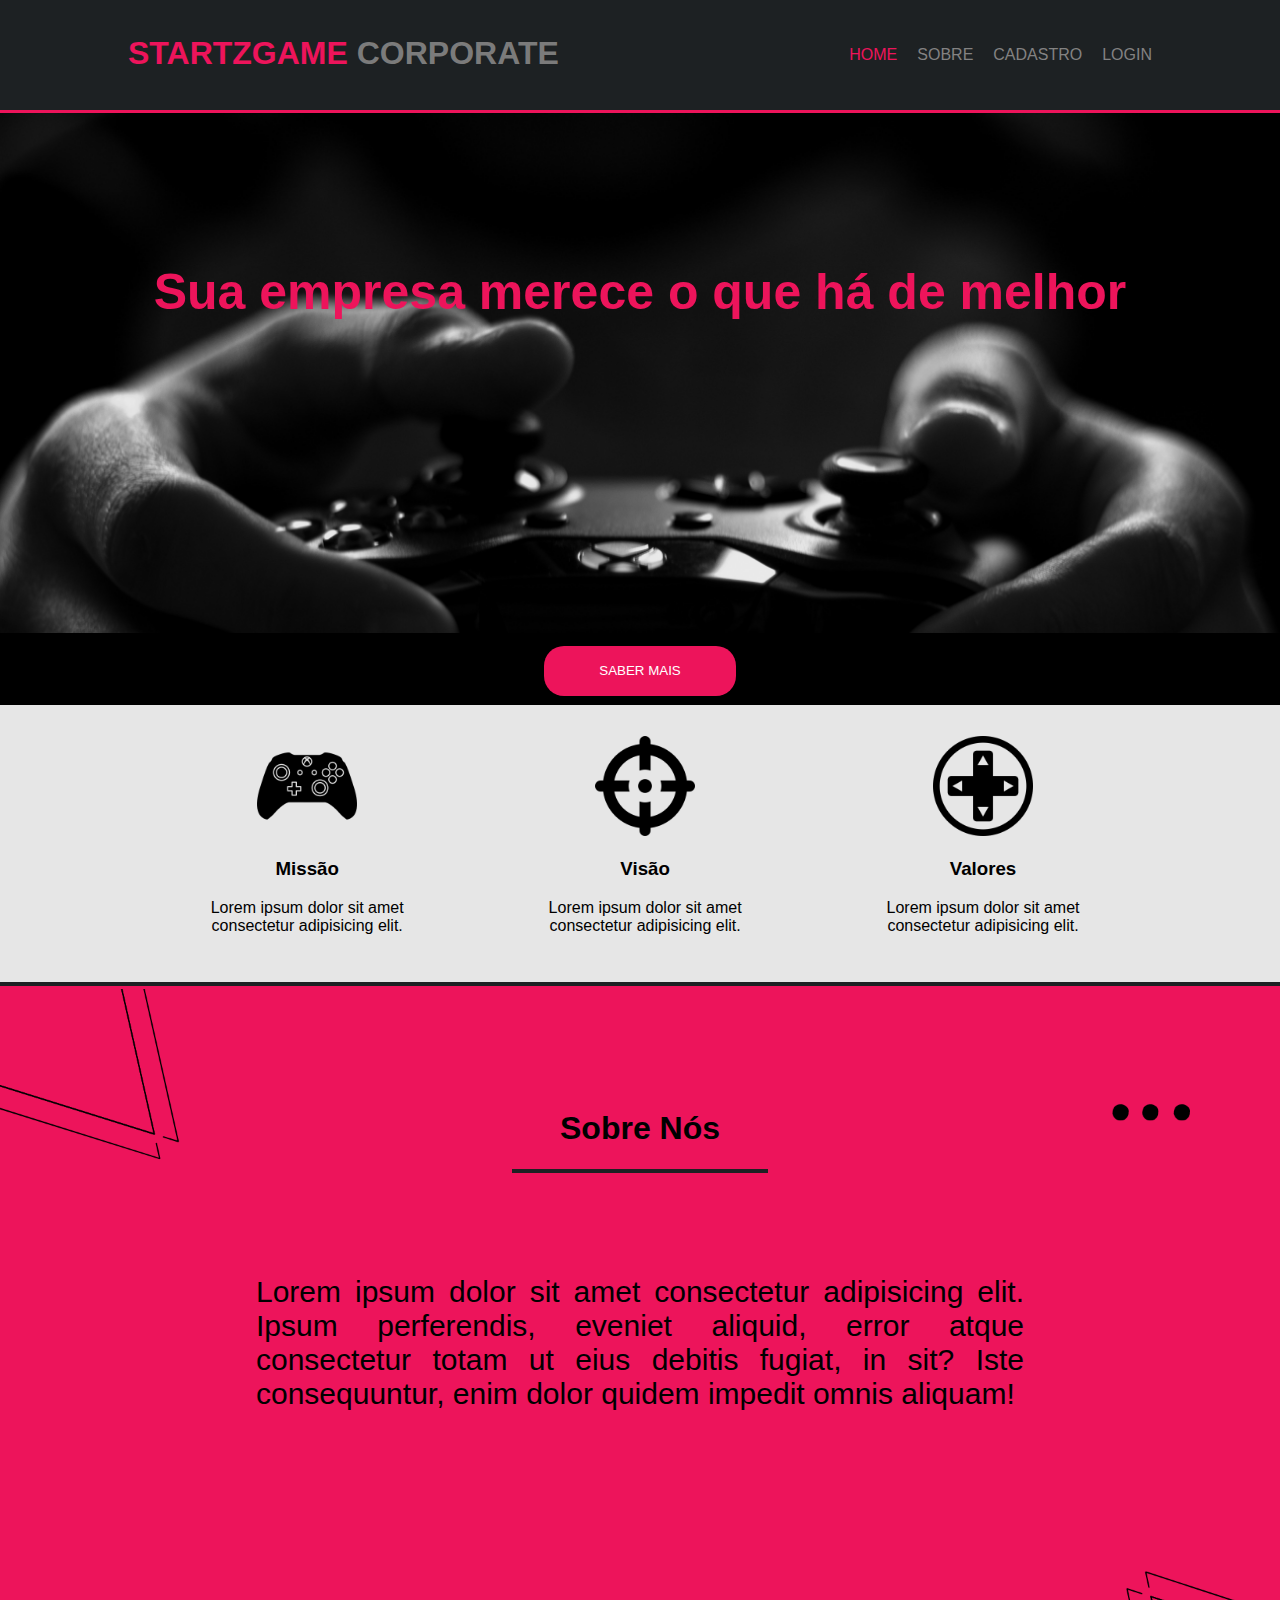
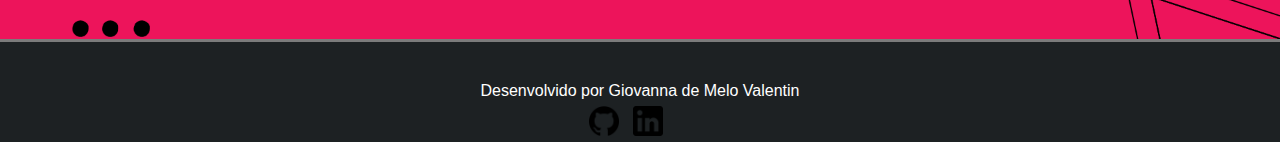
<file: index.html>
<!DOCTYPE html>
<html lang="en">

<head>
    <meta charset="UTF-8">
    <meta http-equiv="X-UA-Compatible" content="IE=edge">
    <meta name="viewport" content="width=device-width, initial-scale=1.0">
    <title>STARTZGAME</title>
    <link rel="icon" href="img/missao.png">
    <link rel="stylesheet" href="css/style.css">

</head>

<body>
    <div class="header">
        <div class="container">
            <h1 class="logo"><span class="destaque">STARTZGAME </span>CORPORATE</h1>

            <ul class="navbar">
                <a href="#home" class="link">
                    <li><span class="destaque">Home</span></li>
                </a>
                <a href="#sobre" class="link">
                    <li>Sobre</li>
                </a>
                <a href="#cadastro" class="link">
                    <li>Cadastro</li>
                </a>
                <a href="login.html" class="link">
                    <li>Login</li>
                </a>
            </ul>
        </div>
    </div>
    <div class="banner" id="home">
        <div class="container">
            <h1 class="destaque">Sua empresa merece o que há de melhor</h1>
        </div>
    </div>
    <div class="saiba-mais">
        <div>
            <a href="#saiba" class="ver-mais"><button>Saber mais</button></a>
        </div>
    </div>
    <div class="box" id="saiba">
        <div class="container">
            <div class="box-item">
                <img src="img/missao.png" alt="Imagem foguete">
                <h3>Missão</h3>
                <p>Lorem ipsum dolor sit amet consectetur adipisicing elit.</p>
            </div>
            <div class="box-item">
                <img src="img/visao.png" alt="">
                <h3>Visão</h3>
                <p>Lorem ipsum dolor sit amet consectetur adipisicing elit. </p>
            </div>
            <div class="box-item">
                <img src="img/valores.png" alt="">
                <h3>Valores</h3>
                <p>Lorem ipsum dolor sit amet consectetur adipisicing elit.</p>
            </div>
        </div>
    </div>
    <div class="main" id="sobre">
        <div class="titulo-sobre">
            <h1>Sobre Nós</h1>
            <hr>
        </div>
        <p>Lorem ipsum dolor sit amet consectetur adipisicing elit. Ipsum perferendis, eveniet aliquid, error atque consectetur totam ut eius debitis fugiat, in sit? Iste consequuntur, enim dolor quidem impedit omnis aliquam!</p>
    </div>
    <div class="footer">
        <div class="container">
            <h4>Desenvolvido por
                <a href="https://github.com/GiovannaMelo">Giovanna de Melo Valentin</h4>
            </a>
        </div>
        <div class="icones">
            <a href="https://github.com/GiovannaMelo"><img src="img/github.png" alt="icone github"></a>
            <a href="https://www.linkedin.com/in/giovanna-melo-249b59168"><img src="img/logotipo-do-linkedin.png" alt="icone linkedin"></a>
        </div>
    </div>
</body>

</html>
</file>
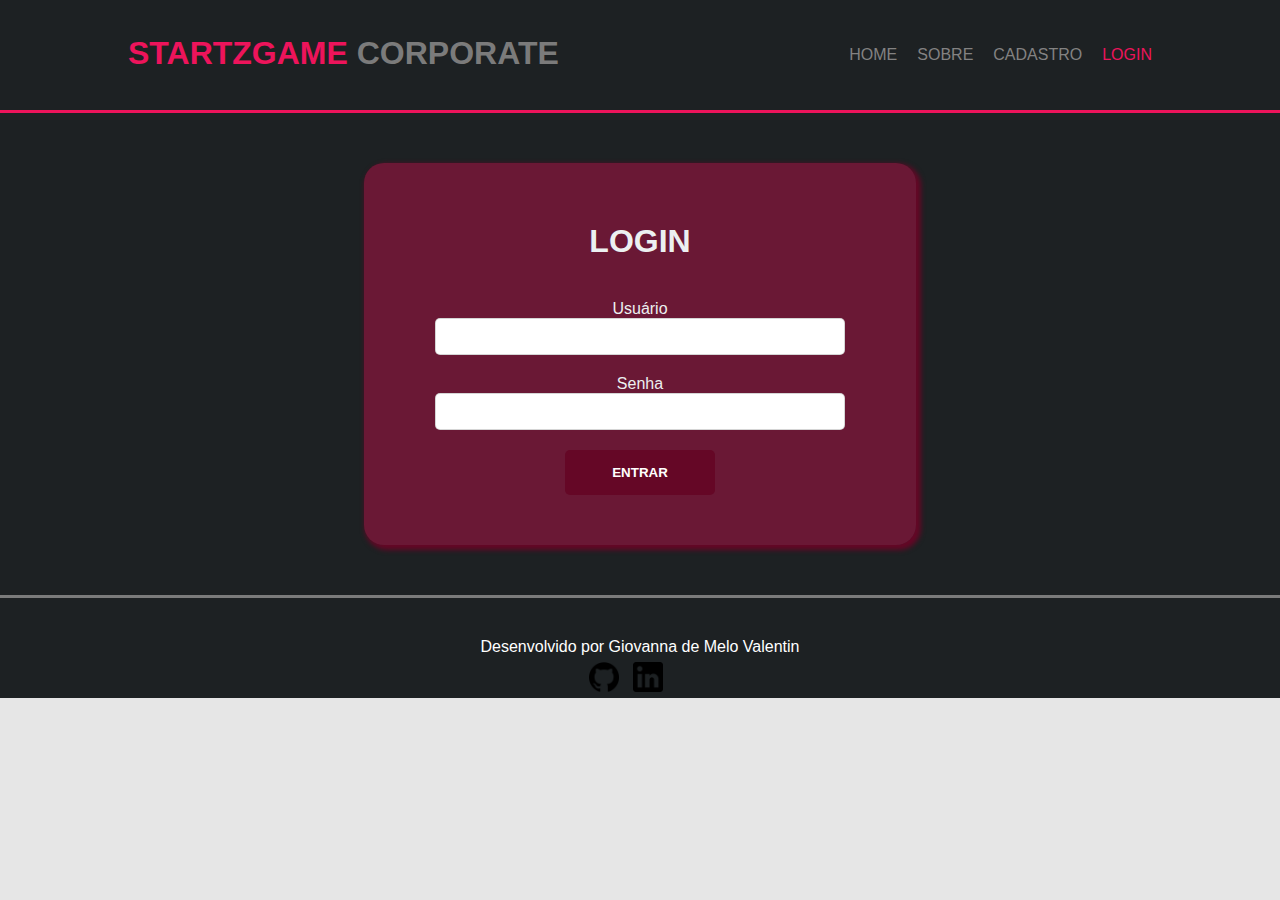
<file: login.html>
<!DOCTYPE html>
<html lang="pt">
<head>
    <meta charset="UTF-8">
    <meta http-equiv="X-UA-Compatible" content="IE=edge">
    <meta name="viewport" content="width=device-width, initial-scale=1.0">
    <title>LOGIN - STARTZGAME</title>
    <link rel="stylesheet" href="css/style.css">
    <link rel="icon" href="img/missao.png">
</head>
<body>
    <div class="header">
        <div class="container">
            <h1 class="logo"><span class="destaque">STARTZGAME </span>CORPORATE</h1>

            <ul class="navbar">
                <a href="index.html" class="link">
                    <li>Home</li>
                </a>
                <a href="#sobre" class="link">
                    <li>Sobre</li>
                </a>
                <a href="#cadastro" class="link">
                    <li>Cadastro</li>
                </a>
                <a href="#login" class="link">
                    <li><span class="destaque">Login</span></li>
                </a>
            </ul>
        </div>
    </div>
    <div class="pag-login">
        <div class="container">
            <div class="box-login">
                <h1>LOGIN</h1>

                <form action="">
                    <label class="text" for="">Usuário</label>
                    <br>
                    <input type="text" name="login">
                    <br>
                    <label class="text" for="">Senha</label>
                    <br>
                    <input type="password" name="password">
                    <br>
                    <button>Entrar</button></a>
                </form>


                <div class="extra">


                </div>
            </div>
        </div>
    </div>

    <div class="footer">
        <div class="container">
            <h4>Desenvolvido por
                <a href="https://github.com/GiovannaMelo">Giovanna de Melo Valentin</h4>
            </a>
        </div>
        <div class="icones">
            <a href="https://github.com/GiovannaMelo"><img src="img/github.png" alt="icone github"></a>
            <a href="https://www.linkedin.com/in/giovanna-melo-249b59168"><img src="img/logotipo-do-linkedin.png" alt="icone linkedin"></a>
        </div>
    </div>
    
</body>
</html>
</file>
<file: css/style.css>
html {
    scroll-behavior: smooth;
}

body {
    font-family: 'Gill Sans', 'Gill Sans MT', Calibri, 'Trebuchet MS', sans-serif;
    margin: 0;
    background-color: rgb(230, 230, 230);
}

.header {
    background-color: #1D2123;
    color: #7B7B7B;
    overflow: auto;
    border-bottom: 3px solid #ED145B;
    /* border: espessura, estilo, cor */
    padding: 30px 0 30px 0;
    /* padding: acima direita abaixo esquerda */
}

.container {
    width: 80%;
    margin: auto;
}

.navbar {
    list-style: none;
    float: right;
}

.logo {
    margin: 0;
    float: left;
    padding-top: 5px;
}

.navbar li,
.link {
    float: left;
    text-decoration: none;
    margin-left: 10px;
    color: #838282;
    text-transform: uppercase;
}

.destaque {
    color: #ED145B;
}

.banner {
    background-image: url(../img/banner.jpg);
    background-size: cover;
    text-align: center;
    height: 520px;
}

.banner h1 {
    margin: 0;
    font-size: 50px;
    padding-top: 150px;
}

.banner h3 {
    color: #838282;
}

.saiba-mais button {
    border: 0;
    background-color: #ED145B;
    color: white;
    width: 15%;
    height: 50px;
    text-transform: uppercase;
    margin-top: 1%;
    border-radius: 20px;
    text-decoration: none;
}

.box {
    overflow: auto;
    border-bottom: 4px solid #1D2123;
}

.saiba-mais {
    text-align: center;
    background-color: black;
    height: 72px;
}

.box img {
    height: 100px;
}

.box-item {
    float: left;
    width: 25%;
    padding: 3%;
    text-align: center;
    margin-left: 2%;
}

.main {
    background-image: url(../img/sobre.png);
    background-size: cover;
    text-align: center;
    height: 550px;
    border-top: 3px solid #ED145B;
    padding-top: 100px;
    text-align: center;
}

.main hr {
    padding-bottom: 0.3%;
    background-color: #1D2123;
    width: 20%;
    border: none;
    margin-bottom: 8%;
}

.main p {
    margin: auto;
    font-size: 30px;
    text-align: justify;
    width: 60%;
}

.footer {
    background-color: #1D2123;
    text-align: center;
    height: 100px;
    border-top: 3px solid #7B7B7B;
}

.footer h4 {
    margin: 0;
    font-weight: 200;
    padding-top: 40px;
    color: white;
}

.footer h4 a {
    text-decoration: none;
    color: white;
    font-weight: 500;
}

.footer .icones {
    margin-left: 46%;
    margin-top: 0.5%;
}

.footer .icones img {
    margin-right: 2%;
    float: left;
    height: 30px;
    text-align: center;
}

::-webkit-scrollbar-track {
    background-color: #650726;
}

::-webkit-scrollbar {
    width: 8px;
    height: 8px;
    background: #650726;
}

::-webkit-scrollbar-thumb {
    background: #ED145B;
}

.pag-login {
    background-color: #1D2123;
    padding: 50px 0;
}

.box-login {
    background-color: #c20e4a77;
    width: 50%;
    margin:auto;
    color: #ecf0f1;
    box-shadow: 3px 3px 5px 2px #650726;
    padding: 60px 20px 0 20px;
    border-radius: 20px;
    text-align: center;
}

.pag-login h1 {
    margin: 0;
    text-align:center;
    margin-bottom: 40px;
}

.extra {
    height: 50px;
}

.pag-login input {
    text-align: center;
    width: 70%;
    margin-bottom: 20px;
    padding: 10px 25px;
    border-radius: 5px;
    border: 1px solid rgba(187, 187, 187, 0.61);
}

.pag-login button {
    color: white;
    width: 150px;
    height: 45px;
    background-color: #650726;
    text-transform: uppercase;
    margin: 20px 0 50px 0;
    border: 0;
    padding: 10px 20px;
    border-radius: 5px;
    cursor: pointer;
    display: block;
    margin: auto;
    font-weight: 750;
}

.pag-login button:hover{
    background-color: #ecf0f1;
    color: #650726;
    text-transform: uppercase;
    font-weight: 800;
}

.pag-graficos{
    background-color: #650726;
}

.pag-graficos .container{
    background-color: #1d2123c5;
}
.pag-graficos .img-grafico{
    width: 45%;
    height: 100%;
    float: left;
}
.pag-graficos img{
    width: 500px;

}

.pag-graficos .graficos{
    width: 50%;
    margin-left: 3%;
    height: 100%;
    float: left;
}

.body{
    background-color: #1D2123;
}
</file>
